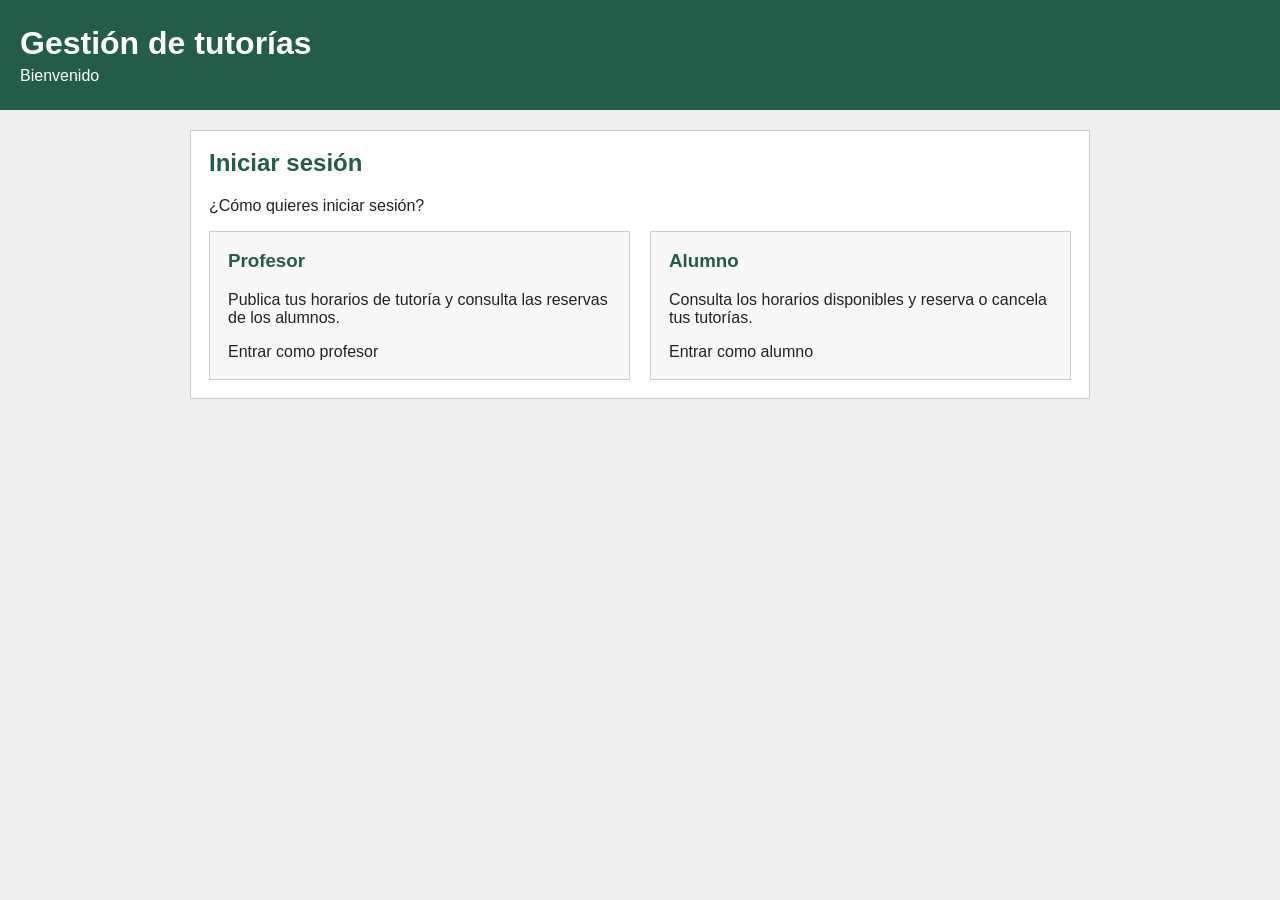
<file: index.html>
<!DOCTYPE html>
<html lang="es">
<head>
  <meta charset="UTF-8">
  <meta name="viewport" content="width=device-width, initial-scale=1.0">
  <title>Gestión de tutorías</title>
  <link rel="stylesheet" href="css/estilos.css">
</head>
<body>
  <header>
    <h1>Gestión de tutorías</h1>
    <p>Bienvenido</p>
  </header>

  <main>
    <section>
      <h2>Iniciar sesión</h2>
      <p>¿Cómo quieres iniciar sesión?</p>

      <div class="roles">
        <a class="rol" href="Profesor.html">
          <h3>Profesor</h3>
          <p>Publica tus horarios de tutoría y consulta las reservas de los alumnos.</p>
          <span class="boton">Entrar como profesor</span>
        </a>

        <a class="rol" href="alumno.html">
          <h3>Alumno</h3>
          <p>Consulta los horarios disponibles y reserva o cancela tus tutorías.</p>
          <span class="boton">Entrar como alumno</span>
        </a>
      </div>
    </section>
  </main>
</body>
</html>
</file>
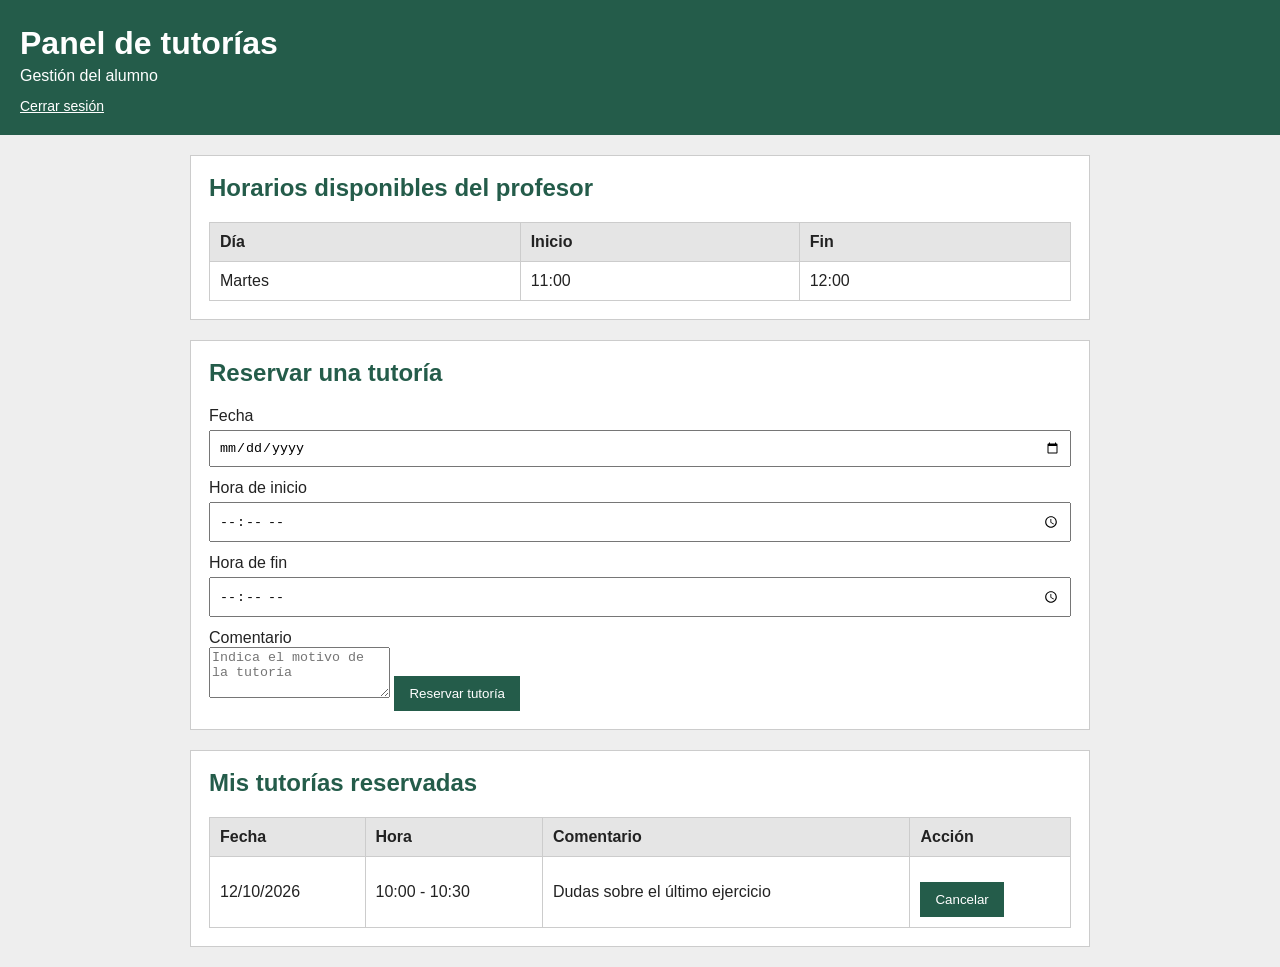
<file: Alumno.html>
<!DOCTYPE html>
<html lang="es">
<head>
  <meta charset="UTF-8">
  <meta name="viewport" content="width=device-width, initial-scale=1.0">
  <title>Panel de tutorías - Alumno</title>
  <link rel="stylesheet" href="css/estilos.css">
</head>
<body>
  <header>
    <h1>Panel de tutorías</h1>
    <p>Gestión del alumno</p>
    <a class="salir" href="index.html">Cerrar sesión</a>
  </header>

  <main>
    <section>
      <h2>Horarios disponibles del profesor</h2>
      <table>
        <thead>
          <tr>
            <th>Día</th>
            <th>Inicio</th>
            <th>Fin</th>
          </tr>
        </thead>
        <tbody>
          <tr>
            <td>Martes</td>
            <td>11:00</td>
            <td>12:00</td>
          </tr>
        </tbody>
      </table>
    </section>

    <section>
      <h2>Reservar una tutoría</h2>
      <form id="formulario-reserva">
        <label for="fecha">Fecha</label>
        <input type="date" id="fecha" required>

        <label for="hora-inicio">Hora de inicio</label>
        <input type="time" id="hora-inicio" required>

        <label for="hora-fin">Hora de fin</label>
        <input type="time" id="hora-fin" required>

        <label for="comentario">Comentario</label>
        <textarea id="comentario" rows="3" placeholder="Indica el motivo de la tutoría"></textarea>

        <button type="submit">Reservar tutoría</button>
      </form>
    </section>

    <section>
      <h2>Mis tutorías reservadas</h2>
      <table>
        <thead>
          <tr>
            <th>Fecha</th>
            <th>Hora</th>
            <th>Comentario</th>
            <th>Acción</th>
          </tr>
        </thead>
        <tbody id="mis-reservas">
          <tr>
            <td>12/10/2026</td>
            <td>10:00 - 10:30</td>
            <td>Dudas sobre el último ejercicio</td>
            <td><button type="button">Cancelar</button></td>
          </tr>
        </tbody>
      </table>
    </section>
  </main>
</body>
</html>
</file>
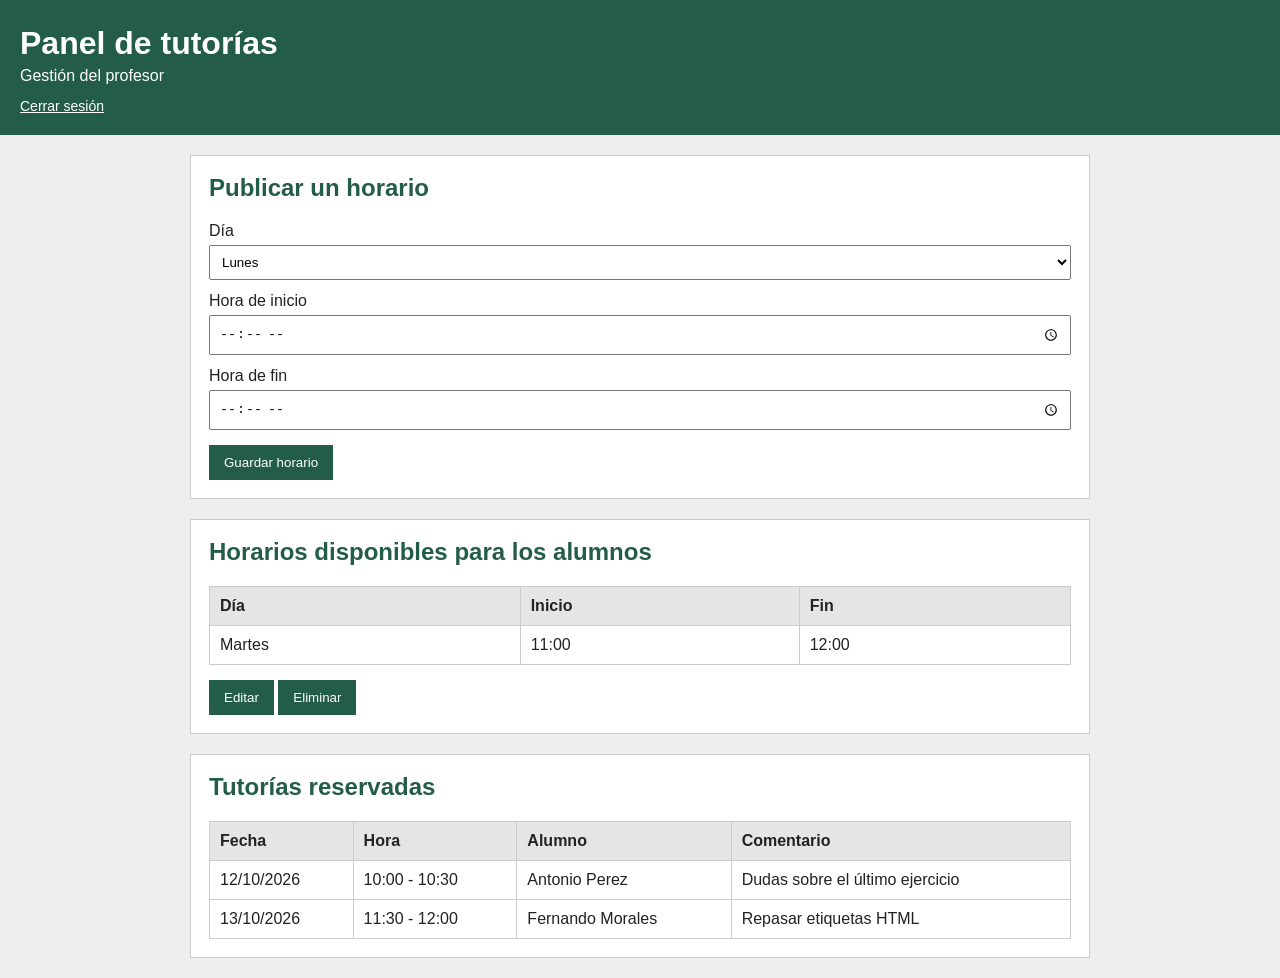
<file: Profesor.html>
<!DOCTYPE html>
<html lang="es">
<head>
    <meta charset="UTF-8">
    <meta name="viewport" content="width=device-width, initial-scale=1.0">
    <title>Panel de tutorías - Profesor</title>
    <link rel="stylesheet" href="css/estilos.css">
</head>
<body>
    <header>
        <h1>Panel de tutorías</h1>
        <p>Gestión del profesor</p>
        <a class="salir" href="index.html">Cerrar sesión</a>
    </header>

<main>
    <section>
    <h2>Publicar un horario</h2>
    <form id="formulario">
        <label for="dia">Día</label>
        <select id="dia">
        <option>Lunes</option>
        <option>Martes</option>
        <option>Miércoles</option>
        <option>Jueves</option>
        <option>Viernes</option>
        </select>

        <label for="inicio">Hora de inicio</label>
        <input type="time" id="inicio" required>

        <label for="fin">Hora de fin</label>
        <input type="time" id="fin" required>

        <button type="submit">Guardar horario</button>
    </form>
    </section>

    <section>
    <h2>Horarios disponibles para los alumnos</h2>
    <table>
        <thead>
        <tr>
            <th>Día</th>
            <th>Inicio</th>
            <th>Fin</th>
        </tr>
        </thead>
        <tbody id="horarios">
        <tr>
            <td>Martes</td>
            <td>11:00</td>
            <td>12:00</td>
        </tr>
        </tbody>
    </table>
    <button type="button">Editar</button>
    <button type="button">Eliminar</button>
    </section>

    <section>
    <h2>Tutorías reservadas</h2>
    <table>
        <thead>
        <tr>
            <th>Fecha</th>
            <th>Hora</th>
            <th>Alumno</th>
            <th>Comentario</th>
        </tr>
        </thead>
        <tbody>
        <tr>
            <td>12/10/2026</td>
            <td>10:00 - 10:30</td>
            <td>Antonio Perez</td>
            <td>Dudas sobre el último ejercicio</td>
        </tr>
        <tr>
            <td>13/10/2026</td>
            <td>11:30 - 12:00</td>
            <td>Fernando Morales</td>
            <td>Repasar etiquetas HTML</td>
        </tr>
        </tbody>
    </table>
    </section>
</main>
</body>
</html>
</file>
<file: css/estilos.css>
body {
  font-family: Arial, sans-serif;
  margin: 0;
  background-color: #eeeeee;
  color: #222222;
}

header {
  padding: 20px;
  background-color: #245c4a;
  color: white;
}

header h1, header p {
  margin: 5px 0;
}

main {
  max-width: 900px;
  margin: 20px auto;
  padding: 0 15px;
}

section {
  margin-bottom: 20px;
  padding: 18px;
  background-color: white;
  border: 1px solid #cccccc;
}

h2 {
  margin-top: 0;
  color: #245c4a;
}

label {
  display: block;
  margin-top: 12px;
}

input,
select {
  width: 100%;
  margin-top: 5px;
  padding: 8px;
  box-sizing: border-box;
}

button {
  margin-top: 15px;
  padding: 10px 15px;
  border: 0;
  background-color: #245c4a;
  color: white;
  cursor: pointer;
}

table {
  width: 100%;
  border-collapse: collapse;
}

th,td {
  padding: 10px;
  border: 1px solid #cccccc;
  text-align: left;
}

th {
  background-color: #e5e5e5;
}

/* Enlace para cerrar sesión */
.salir {
  display: inline-block;
  margin-top: 8px;
  color: white;
  font-size: 14px;
}
 
/* Pantalla de inicio: selección de rol */
.roles {
  display: flex;
  gap: 20px;
  flex-wrap: wrap;
  margin-top: 15px;
}
 
.rol {
  flex: 1;
  min-width: 250px;
  padding: 18px;
  border: 1px solid #cccccc;
  background-color: #f8f8f8;
  color: #222222;
  text-decoration: none;
}
 
.rol:hover {
  border-color: #245c4a;
  background-color: #eef5f2;
}
 
.rol h3 {
  margin-top: 0;
  color: #245c4a;
}
</file>
